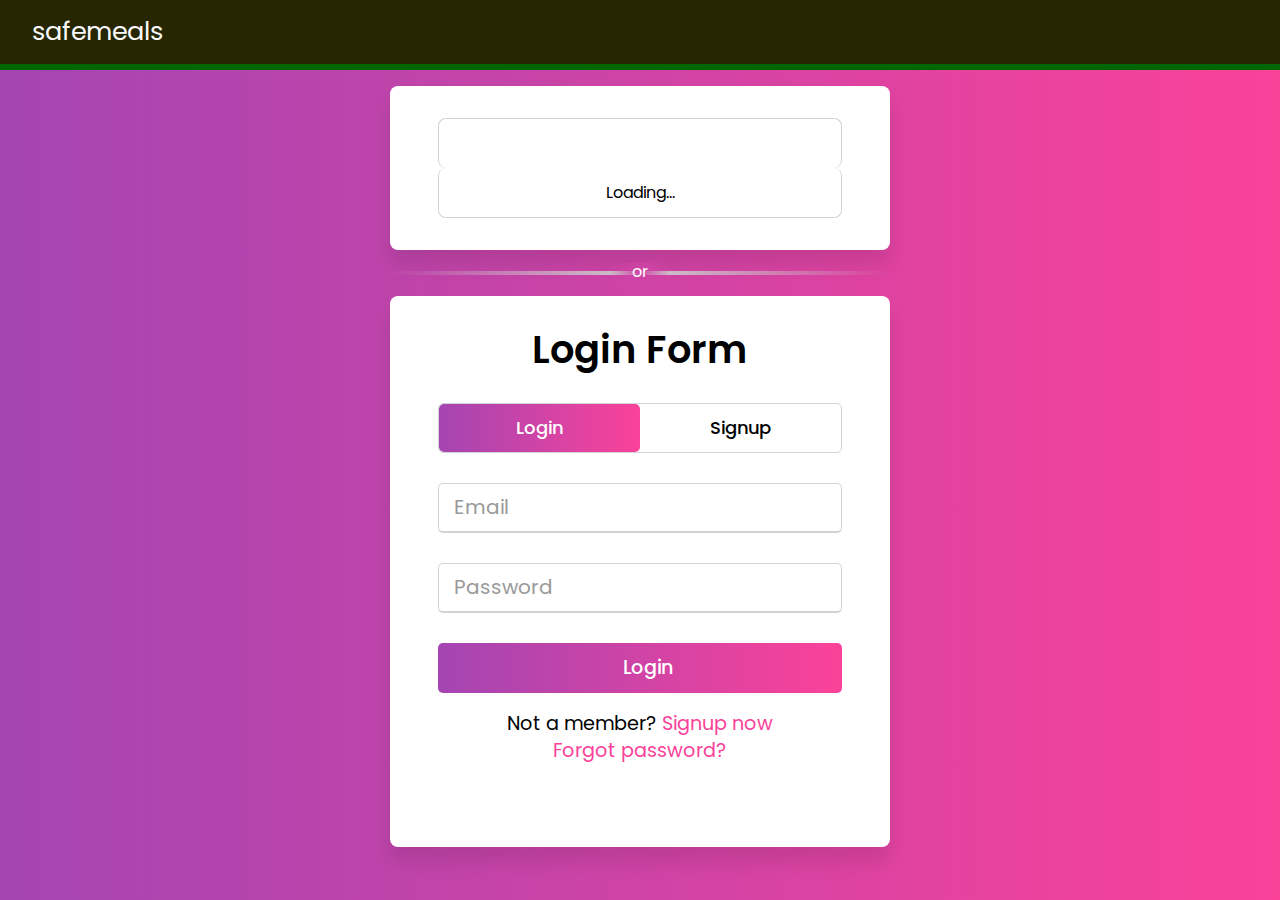
<file: index.html>
<!DOCTYPE html>
<!-- Created By CodingNepal -->
<html lang="en" dir="ltr">
<head>
	<meta charset="utf-8">
	<meta name="viewport" content="width=device-width, initial-scale=1.0">
	
	<link rel="preconnect" href="https://fonts.googleapis.com">
	<link rel="preconnect" href="https://fonts.gstatic.com" crossorigin>
	<link href="https://fonts.googleapis.com/css2?family=Poppins:wght@400;500;600;700&display=swap" rel="stylesheet">
	<link rel="stylesheet" href="https://fonts.googleapis.com/icon?family=Material+Icons">

	<title>Safemeals Authentication - Main</title>
	<link rel="shortcut icon" href="favicon.ico" type="image/x-icon">
	<link rel="stylesheet" href="/common.css">
	<link rel="stylesheet" href="/index.css">

	<script src="components.js"></script>
	<script src="countries.js"></script>
	<script src="common.js" defer></script>
	<script src="index.js" defer></script>
</head>
<body class="preload">

	<!-- HEADER -->
	<header>
		<div class="header-inner-container">
			<a href="/index.html"><span class="logo">safemeals</span></a>
			<div class="header-right">
				<a href="/updateuser.html"><span class="user" id="header-email"></span></a>
				<button id="logout-button">Logout</button>
			</div>
		</div>
	</header>

	<!-- STATUS BAR -->
	<p id="status-bar"></p>

	<!-- BANNER -->
	<div class="banner">
		<span class="banner-message"></span>
		<span id="close-banner" class="material-icons">clear</span>
	</div>

	<div class="main-container">

		<!-- LOADING SPINNER -->
		<div class="loading-spinner">
			<span></span>
			<span></span>
			<span></span>
			<span></span>
		</div>

		<!-- BUSINESS CARD -->
		<div class="business-card">
			<div class="front">
				<span class="material-icons">account_circle</span>
				<div class="company">See Profile</div>
			</div>
			<div class="back">
				<div class="image">
					<img src="" alt="pp">
					<span id="profile-name">Name</span>
				</div>
				<div class="empty"></div>
				<div class="info">
					<div class="profile-attribute">
						<span class="material-icons">email</span>
						<span id="profile-email">Email</span>
					</div>
					<div class="profile-attribute">
						<span class="material-icons">business</span>
						<span id="profile-role">Role</span>
					</div>
					<div class="profile-attribute">
						<span class="material-icons">face</span>
						<span id="profile-gender">Gender</span>
					</div>
					<div class="profile-attribute">
						<span class="material-icons">outlined_flag</span>
						<span id="profile-country">Country</span>
					</div>
					<div class="profile-attribute">
						<span class="material-icons">verified_user</span>
						<span id="profile-createdAt">Date</span>
					</div>
				</div>
			</div>
		</div>

		<!-- SAFEMEAL PROFILE CARD -->

		<!-- VERIFY EMAIL CONTAINER -->
		<div class="popup-container">
			<!-- Progress Bar -->
			<div class="progress-bar" id="progress-bar">
				<div></div>
			</div>
			<div class="popup-content">
				<h2 class="popup-title">Verify your email !</h2>
				<p class="popup-body">If you could not find the verification email in your email box, you can request a new one.</p>
				<a href="#" class="popup-button" id="send-email-button">Send Email</a>
				<small></small>
			</div>  
		</div>
		<div class="edit-container"></div>

		<!-- RESPONSE CONTAINER -->
		<div class="response-container">
			<div class="title-container">
				<span class="title">Server Response</span>
				<span id="clear-response" class="material-icons">clear</span>
			</div>
			<div class="json-container">
				<pre><code id="response"></code></pre>
			</div>
		</div>

	</div>

</body>
</html>
</file>
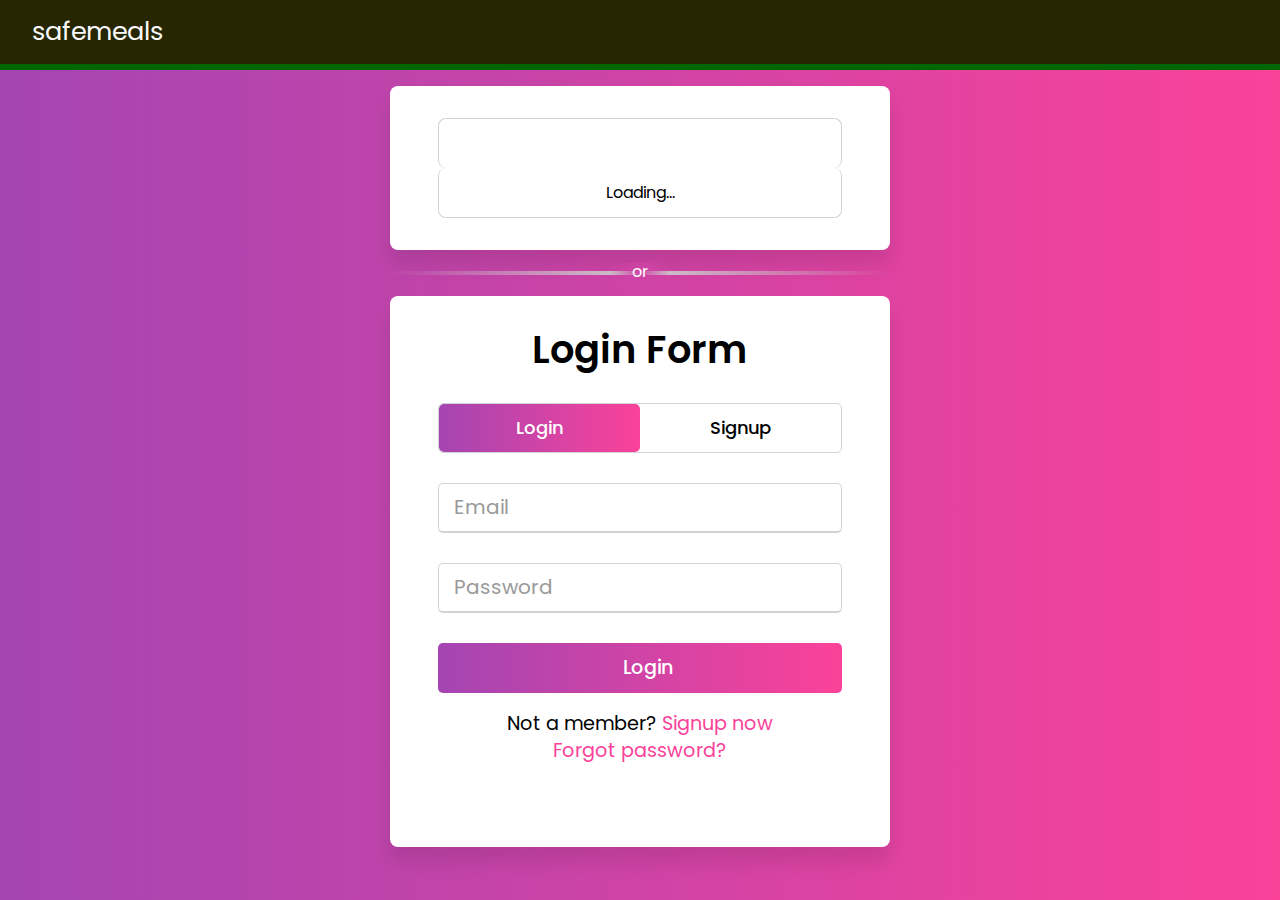
<file: adduser.html>
<!DOCTYPE html>
<!-- Created By CodingNepal -->
<html lang="en" dir="ltr">
<head>
	<meta charset="utf-8">
	<meta name="viewport" content="width=device-width, initial-scale=1.0">
	
	<link rel="preconnect" href="https://fonts.googleapis.com">
	<link rel="preconnect" href="https://fonts.gstatic.com" crossorigin>
	<link href="https://fonts.googleapis.com/css2?family=Poppins:wght@400;500;600;700&display=swap" rel="stylesheet">
	<link rel="stylesheet" href="https://fonts.googleapis.com/icon?family=Material+Icons">

	<title>Safemeals Authentication - Create Profile</title>
	<link rel="shortcut icon" href="favicon.ico" type="image/x-icon">
	<link rel="stylesheet" href="/common.css">

	<script src="components.js"></script>
	<script src="common.js" defer></script>
	<script src="adduser.js" defer></script>
</head>
<body class="preload">

	<!-- HEADER -->
	<header>
		<div class="header-inner-container">
			<a href="/index.html"><span class="logo">safemeals</span></a>
			<div class="header-right">
				<span class="user" id="header-email"></span>
				<button id="logout-button">Logout</button>
			</div>
		</div>
	</header>

	<!-- STATUS BAR -->
	<p id="status-bar"></p>

	<!-- BANNER -->
	<div class="banner">
		<span class="banner-message"></span>
		<span id="close-banner" class="material-icons">clear</span>
	</div>

	<div class="main-container">
		
		<!-- ADD USER FORM -->
		<div class="single-form-wrapper">
			<!-- Progress Bar -->
			<div class="progress-bar" id="progress-bar">
				<div></div>
			</div>
			<!-- Title -->
			<div class="form-title">
				<span>Create Profile</span> 
				<small></small>
			</div>
			<div class="form-container">
				<!-- Form -->
				<form action="#" id="adduser-form">
					<div class="field field-text">
						<input type="text" name="email" id="adduser-email">
						<small></small>
					</div>
					<div class="field field-text" hidden>
						<input type="text" name="role" id="adduser-role">
						<small></small>
					</div>
					<div class="field field-text">
						<input type="text" name="name" placeholder="Name" id="adduser-name">
						<small></small>
					</div>
					<div class="field field-select">
						<select name="gender" id="adduser-gender" autocomplete="off">
							<option value="" selected>Select a gender</option>
							<option value="male">Male</option>
							<option value="female">Female</option>
							<option value="none">Prefer not to specify</option>
						</select>
						<small></small>
					</div>
					<div class="field field-select">
						<select name="country" id="adduser-country" autocomplete="off"></select>
						<small></small>
					</div>
					<div class="field field-button">
						<input type="submit" value="Create" id="adduser-submit-button">
					</div>
				</form>
			</div>
		</div>

	</div>

</body>
</html>
</file>
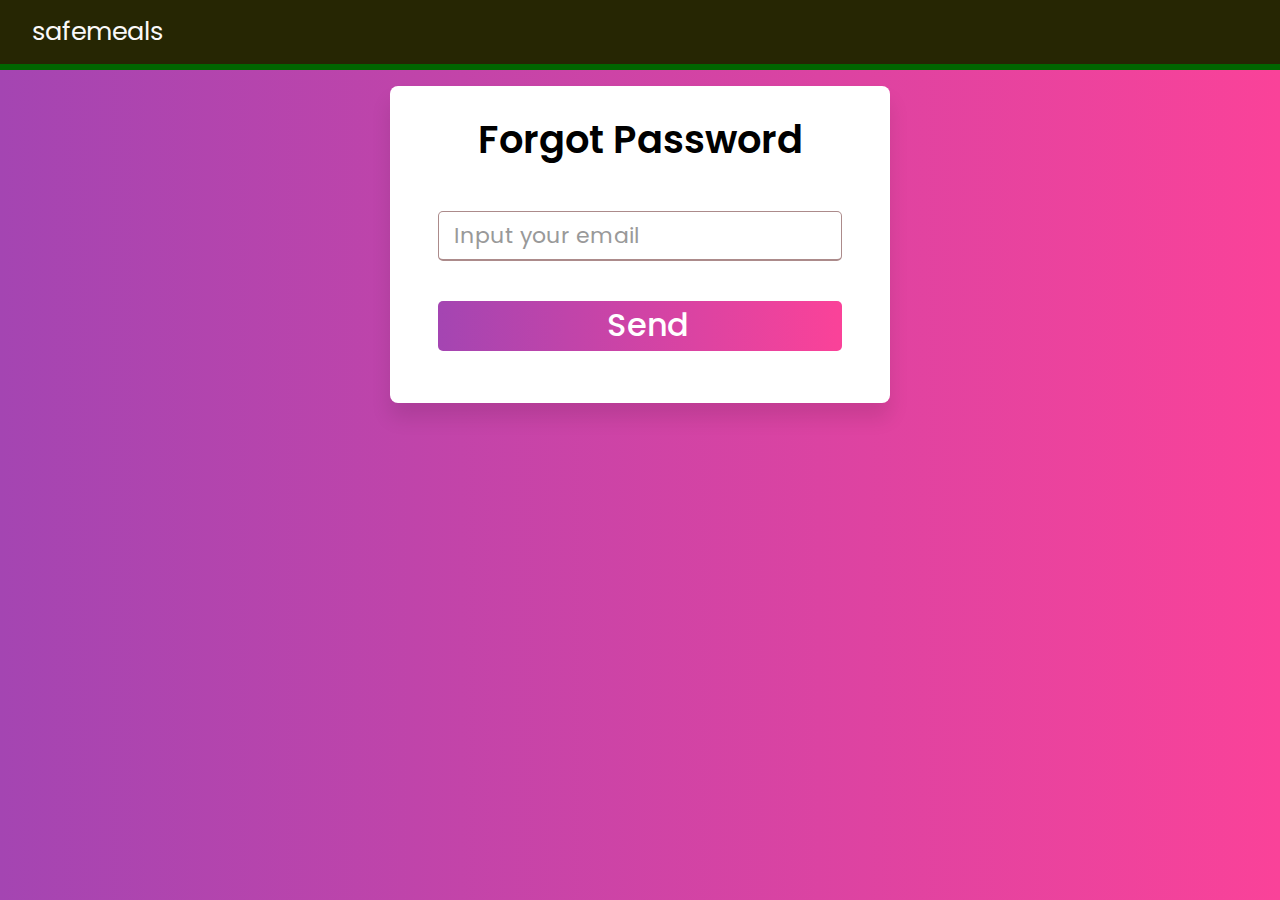
<file: forgot_password.html>
<!DOCTYPE html>
<!-- Created By CodingNepal -->
<html lang="en" dir="ltr">
<head>
	<meta charset="utf-8">
	<meta name="viewport" content="width=device-width, initial-scale=1.0">
	
	<link rel="preconnect" href="https://fonts.googleapis.com">
	<link rel="preconnect" href="https://fonts.gstatic.com" crossorigin>
	<link href="https://fonts.googleapis.com/css2?family=Poppins:wght@400;500;600;700&display=swap" rel="stylesheet">
	<link rel="stylesheet" href="https://fonts.googleapis.com/icon?family=Material+Icons">

	<title>Safemeals Authentication - Forgot Password</title>
	<link rel="shortcut icon" href="favicon.ico" type="image/x-icon">
	<link rel="stylesheet" href="/common.css">

	<script src="common.js" defer></script>
	<script src="forgot_password.js" defer></script>
</head>
<body class="preload">

	<!-- HEADER -->
	<header>
		<div class="header-inner-container">
			<a href="/index.html"><span class="logo">safemeals</span></a>
		</div>
	</header>

	<!-- STATUS BAR -->
	<p id="status-bar"></p>

	<!-- BANNER -->
	<div class="banner">
		<span class="banner-message"></span>
		<span id="close-banner" class="material-icons">clear</span>
	</div>

	<div class="main-container">

		<!-- FORGOT PASSWORD FORM -->
		<div class="single-form-wrapper">
			<!-- Progress Bar -->
			<div class="progress-bar" id="progress-bar">
				<div></div>
			</div>
			<!-- Title -->
			<div class="form-title">
				<span>Forgot Password</span> 
				<small></small>
			</div>
			<div class="form-container">
				<!-- Form -->
				<form action="#" id="forgotpassword-form">
					<div class="field field-text">
						<input type="text" name="email" placeholder="Input your email" id="forgotpassword-email">
						<small></small>
					</div>
					<div class="field field-button">
						<input type="submit" value="Send" id="forgotpassword-submit-button">
						<input type="button" value="Ok" id="forgotpassword-simple-button">
					</div>
				</form>
			</div>
		</div>

	</div>

</body>
</html>
</file>
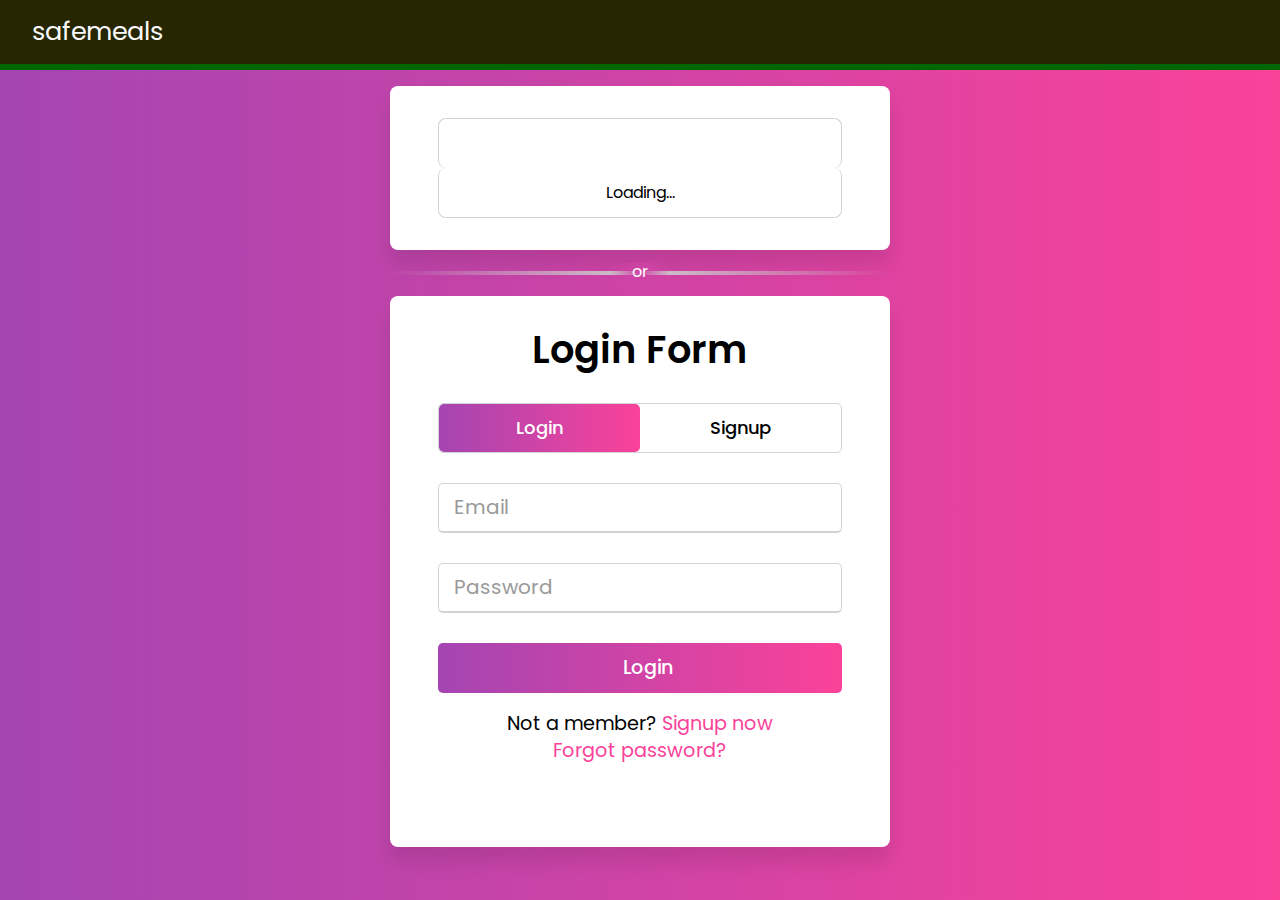
<file: login.html>
<!DOCTYPE html>
<!-- Created By CodingNepal -->
<html lang="en" dir="ltr">

<head>
	<meta charset="utf-8">
	<meta name="viewport" content="width=device-width, initial-scale=1.0">

	<link rel="preconnect" href="https://fonts.googleapis.com">
	<link rel="preconnect" href="https://fonts.gstatic.com" crossorigin>
	<link href="https://fonts.googleapis.com/css2?family=Poppins:wght@400;500;600;700&display=swap" rel="stylesheet">
	<link rel="stylesheet" href="https://fonts.googleapis.com/icon?family=Material+Icons">

	<title>Safemeals Authentication - Login/Signup</title>
	<link rel="shortcut icon" href="favicon.ico" type="image/x-icon">
	<link rel="stylesheet" href="/common.css">
	<link rel="stylesheet" href="/login.css">

	<script src="https://accounts.google.com/gsi/client" async defer></script>
	<script src="https://connect.facebook.net/en_US/sdk.js" async defer crossorigin="anonymous"
		nonce="jx3mf3IW"></script>
</head>

<body class="preload">
	<div id="fb-root"></div>

	<!-- HEADER -->
	<header>
		<div class="header-inner-container">
			<a href="/index.html"><span class="logo">safemeals</span></a>
		</div>
	</header>

	<!-- STATUS BAR -->
	<p id="status-bar"></p>

	<!-- BANNER -->
	<div class="banner">
		<span class="banner-message"></span>
		<span id="close-banner" class="material-icons">clear</span>
	</div>

	<div class="main-container">

		<!-- AUTH PROVIDERS -->
		<div class="wrapper auth-providers-wrapper">
			<!-- Progress Bar -->
			<div class="progress-bar" id="progress-bar-1">
				<div></div>
			</div>

			<!-- Google -->
			<div class="auth-provider google-container">
				<div id="google-signin-button" style="width: max-content;"></div>
			</div>

			<!-- Facebook -->
			<div class="auth-provider facebook-container">
				<div id="spinner">
					Loading...
				</div>
				<div class="fb-login-button" data-max-rows="1" data-size="large" data-button-type="continue_with"
					data-layout="default" data-auto-logout-link="false" data-use-continue-as="true">
				</div>
			</div>
		</div>

		<!-- Seperator -->
		<hr class="seperator">

		<!-- FORMS -->
		<div class="wrapper multiple-forms-wrapper">
			<!-- Progress Bar -->
			<div class="progress-bar" id="progress-bar-2">
				<div></div>
			</div>

			<!-- Title -->
			<div class="title-container">
				<div class="form-title" id="title-login-form">
					<span>Login Form</span>
					<small></small>
				</div>
				<div class="form-title" id="title-signup-form">
					<span>Signup Form</span>
					<small></small>
				</div>
			</div>

			<div class="form-container">

				<!-- Slider -->
				<div class="slide-controler">
					<input type="radio" name="slide" id="radio-login" checked>
					<input type="radio" name="slide" id="radio-signup">
					<label for="radio-login" class="slide login">Login</label>
					<label for="radio-signup" class="slide signup">Signup</label>
					<div class="slider-tab"></div>
				</div>

				<!-- Forms -->
				<div class="form-inner-container">
					<form action="#" class="login" id="login-form">
						<div class="field field-text">
							<input type="text" name="email" placeholder="Email" id="login-email">
							<small></small>
						</div>
						<div class="field field-text">
							<input type="password" name="password" placeholder="Password" id="login-password">
							<small></small>
						</div>
						<div class="field field-button">
							<input type="submit" value="Login" id="login-submit-button">
						</div>
						<div class="link" id="signup-link">
							Not a member? <a href="#">Signup now</a>
						</div>
						<div class="link" id="pass-link">
							<a href="forgot_password.html">Forgot password?</a>
						</div>
					</form>
					<form action="#" class="signup" id="signup-form">
						<div class="field field-text">
							<input type="text" name="email" placeholder="Email" id="signup-email">
							<small></small>
						</div>
						<div class="field field-text">
							<input type="password" name="password" placeholder="Password" id="signup-password">
							<small></small>
						</div>
						<div class="field field-text">
							<input type="password" name="passwordConfirmation" placeholder="Confirm password"
								id="signup-passwordConfirmation">
							<small></small>
						</div>
						<div class="field field-button">
							<input type="submit" value="Signup" id="signup-submit-button">
						</div>
						<div class="link" id="login-link">
							If you have already an account, <a href="#">Login</a>
						</div>
					</form>
				</div>
			</div>
		</div>
	</div>

	<script src="google.js"></script>
	<script src="facebook.js"></script>
	<script src="common.js"></script>
	<script src="login.js"></script>
</body>

</html>
</file>
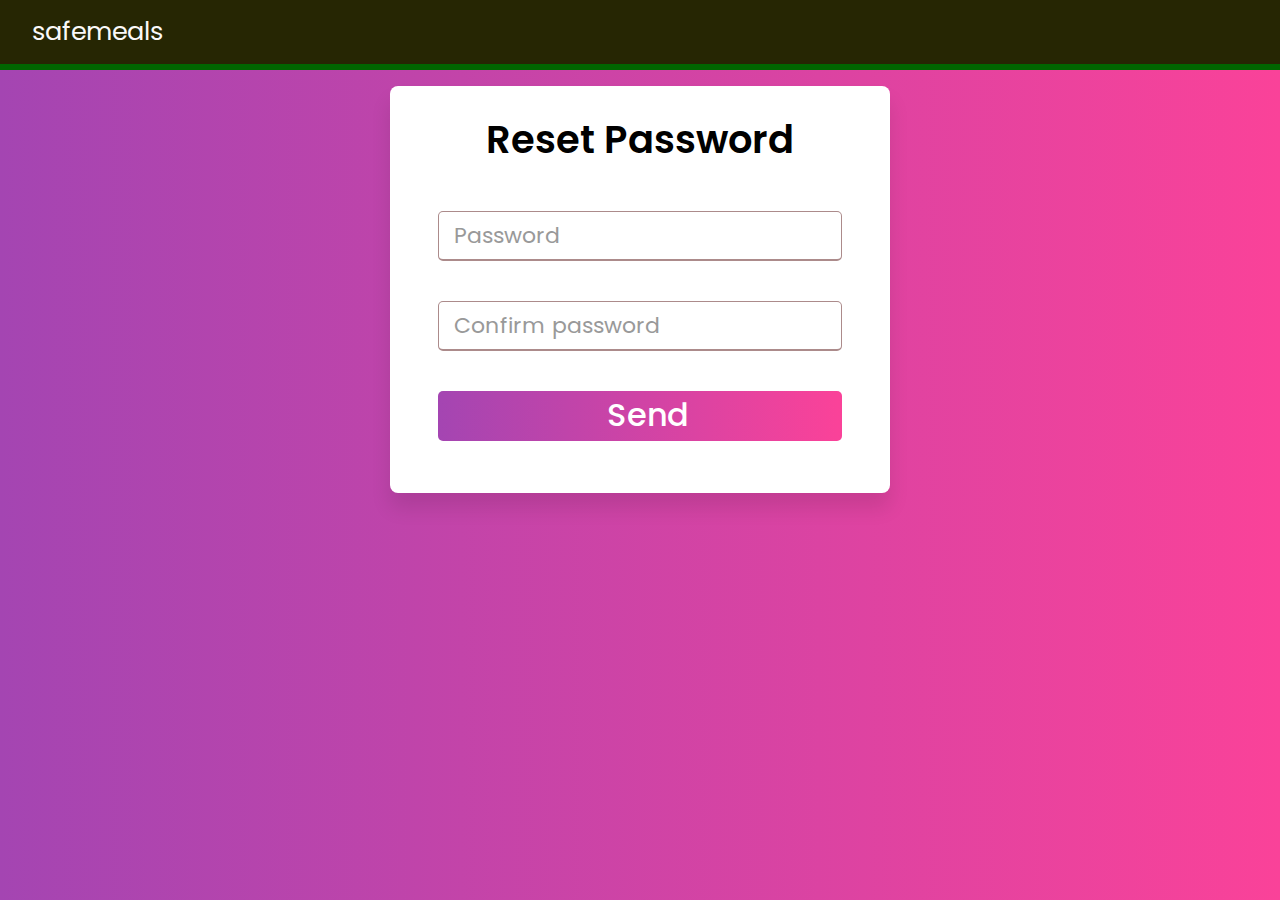
<file: reset_password.html>
<!DOCTYPE html>
<!-- Created By CodingNepal -->
<html lang="en" dir="ltr">
<head>
	<meta charset="utf-8">
	<meta name="viewport" content="width=device-width, initial-scale=1.0">
	
	<link rel="preconnect" href="https://fonts.googleapis.com">
	<link rel="preconnect" href="https://fonts.gstatic.com" crossorigin>
	<link href="https://fonts.googleapis.com/css2?family=Poppins:wght@400;500;600;700&display=swap" rel="stylesheet">
	<link rel="stylesheet" href="https://fonts.googleapis.com/icon?family=Material+Icons">

	<title>Safemeals Authentication - Reset Password</title>
	<link rel="shortcut icon" href="favicon.ico" type="image/x-icon">
	<link rel="stylesheet" href="/common.css">

	<script src="common.js" defer></script>
	<script src="reset_password.js" defer></script>
</head>
<body class="preload">

	<!-- HEADER -->
	<header>
		<div class="header-inner-container">
			<a href="/index.html"><span class="logo">safemeals</span></a>
		</div>
	</header>

	<!-- STATUS BAR -->
	<p id="status-bar"></p>

	<!-- BANNER -->
	<div class="banner">
		<span class="banner-message"></span>
		<span id="close-banner" class="material-icons">clear</span>
	</div>

	<div class="main-container">

		<!-- RESET PASSWORD FORM -->
		<div class="single-form-wrapper">
			<!-- Progress Bar -->
			<div class="progress-bar" id="progress-bar">
				<div></div>
			</div>
			<!-- Title -->
			<div class="form-title">
				<span>Reset Password</span> 
				<small></small>
			</div>
			<div class="form-container">
				<!-- Form -->
				<form action="#" id="resetpassword-form">
					<div class="field field-text">
						<input type="password" name="password" placeholder="Password" id="resetpassword-password">
						<small></small>
					</div>
					<div class="field field-text">
						<input type="password" name="passwordConfirmation" placeholder="Confirm password" id="resetpassword-passwordConfirmation">
						<small></small>
					</div>
					<div class="field field-button">
						<input type="submit" value="Send" id="resetpassword-submit-button">
						<input type="button" value="Ok" id="resetpassword-simple-button">
					</div>
				</form>
			</div>
		</div>

	</div>

</body>
</html>
</file>
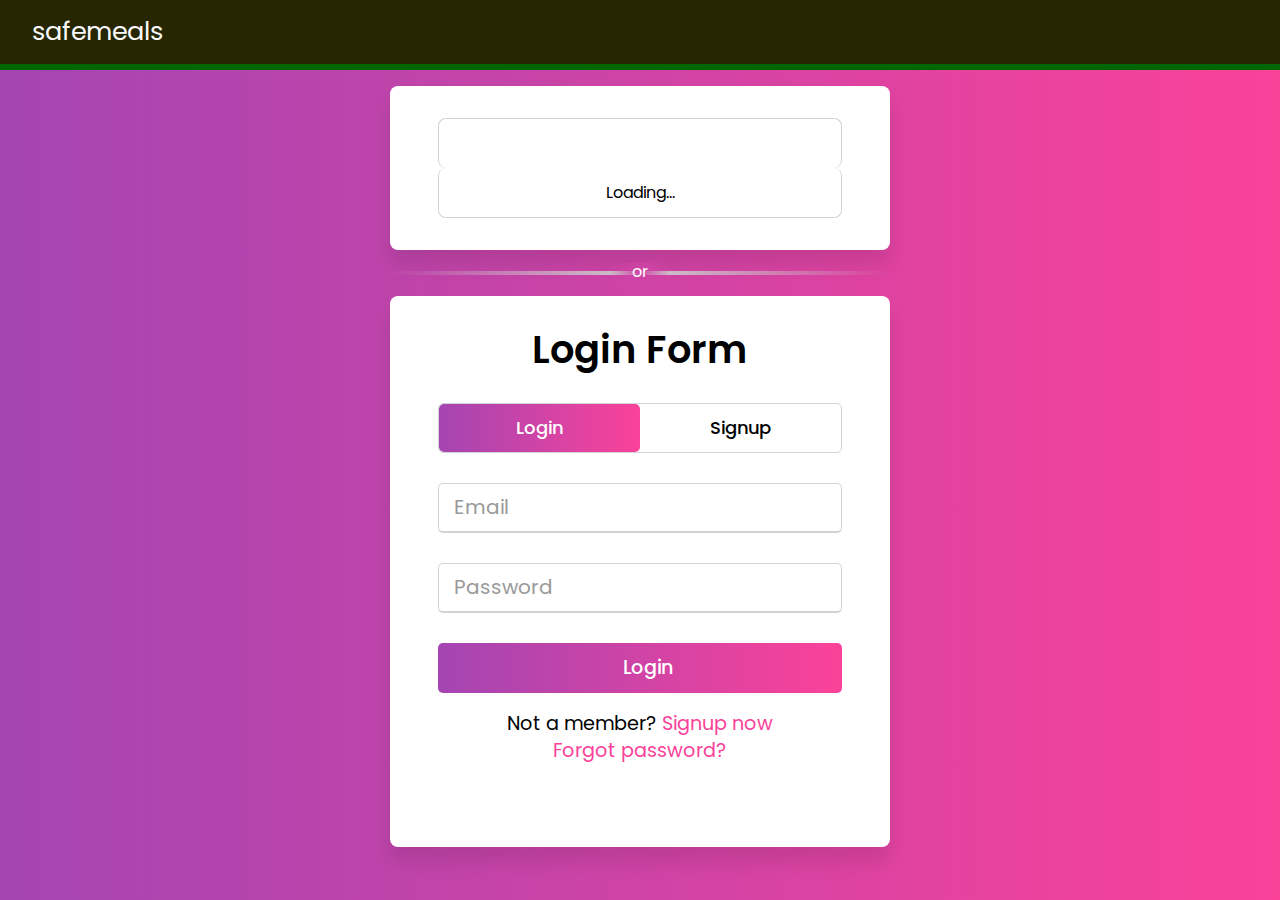
<file: updateuser.html>
<!DOCTYPE html>
<!-- Created By CodingNepal -->
<html lang="en" dir="ltr">
<head>
	<meta charset="utf-8">
	<meta name="viewport" content="width=device-width, initial-scale=1.0">
	
	<link rel="preconnect" href="https://fonts.googleapis.com">
	<link rel="preconnect" href="https://fonts.gstatic.com" crossorigin>
	<link href="https://fonts.googleapis.com/css2?family=Poppins:wght@400;500;600;700&display=swap" rel="stylesheet">
	<link rel="stylesheet" href="https://fonts.googleapis.com/icon?family=Material+Icons">

	<title>Safemeals Authentication - Update Profile</title>
	<link rel="shortcut icon" href="favicon.ico" type="image/x-icon">
	<link rel="stylesheet" href="/common.css">

	<script src="components.js"></script>
	<script src="common.js" defer></script>
	<script src="updateuser.js" defer></script>
</head>
<body class="preload">

	<!-- HEADER -->
	<header>
		<div class="header-inner-container">
			<a href="/index.html"><span class="logo">safemeals</span></a>
			<div class="header-right">
				<span class="user" id="header-email"></span>
				<button id="logout-button">Logout</button>
			</div>
		</div>
	</header>

	<!-- STATUS BAR -->
	<p id="status-bar"></p>

	<!-- BANNER -->
	<div class="banner">
		<span class="banner-message"></span>
		<span id="close-banner" class="material-icons">clear</span>
	</div>

	<div class="main-container">
		
		<!-- ADD USER FORM -->
		<div class="single-form-wrapper">
			<!-- Progress Bar -->
			<div class="progress-bar" id="progress-bar">
				<div></div>
			</div>
			<!-- Title -->
			<div class="form-title">
				<span>Update Profile</span> 
				<small></small>
			</div>
			<div class="form-container">
				<!-- Form -->
				<form action="#" id="updateuser-form">
					<div class="field field-text">
						<input type="text" name="email" id="updateuser-email">
						<small></small>
					</div>
					<div class="field field-text" hidden>
						<input type="text" name="role" id="updateuser-role">
						<small></small>
					</div>
					<div class="field field-text">
						<input type="text" name="name" placeholder="Name" id="updateuser-name">
						<small></small>
					</div>
					<div class="field field-select">
						<select name="gender" id="updateuser-gender" autocomplete="off">
							<option value="" selected>Select a gender</option>
							<option value="male">Male</option>
							<option value="female">Female</option>
							<option value="none">Prefer not to specify</option>
						</select>
						<small></small>
					</div>
					<div class="field field-select">
						<select name="country" id="updateuser-country" autocomplete="off"></select>
						<small></small>
					</div>
					<div class="field field-button">
						<input type="submit" value="Update" id="updateuser-submit-button">
						<input type="button" value="Ok" id="resetpassword-simple-button">
					</div>
				</form>
			</div>
		</div>

	</div>

</body>
</html>
</file>
<file: index.css>
/***************  BUSINESS CARD  ******************/

.business-card {
  width: 95vw;
  max-width: 500px;
  height: clamp(200px, 20rem, 280px);
  margin-top: 1rem;

  position: relative;
  display: none;

  perspective: 700px;
}

.business-card .front,
.business-card .back {
  width: 100%;
  height: 100%;
  -webkit-backface-visibility: hidden;
  backface-visibility: hidden;
  border-radius: clamp(12px, 1rem, 15px);
  overflow: hidden;

  position: absolute;
  top:0;
  left:0;

}

.business-card .front {
  background-color: #ffbb90;
  color: #242424;

  display: flex;
	flex-direction: column;
  justify-content: center;
  align-items: center;
  
  transition: transform 1s ease-in-out;
  -webkit-transition: -webkit-transform 1s ease-in-out;
}

.business-card:hover .front {
  transform: rotateX(180deg);
  -webkit-transform: rotateX(180deg);
}

.business-card .front span {
  font-size: clamp(50px, 8rem, 100px);
}

.business-card .front .company {
  font-size: clamp(12px, 1.4rem, 18px);
}

.business-card .front::before {
  content: "";
  border-radius: 50%;
  border: 1rem solid #24242420;
  position: absolute;
  top: -25%;
  height: 150%;
  width: 50%;

  transform: rotateZ(35deg);
  -webkit-transform: rotateZ(35deg);
}

.business-card .back {
  background-color: #242424;
  font-size: clamp(10px, 1rem, 15px);
  font-weight: 600;

  display: grid;
  grid-template-columns: 47% 3% 50%;

  transform: rotateX(-180deg);
  -webkit-transform: rotateX(-180deg);

  transition: transform 1s ease-in-out;
  -webkit-transition: -webkit-transform 1s ease-in-out;
}

.business-card:hover .back {
  transform: rotateX(0deg);
  -webkit-transform: rotateX(0deg);

  transition: transform 1s ease-in-out;
  -webkit-transition: -webkit-transform 1s ease-in-out;
}

.business-card .back .image,
.business-card .back .info {
  overflow: hidden;

  display: flex;
  flex-direction: column;
}

.business-card .back .image {
  border-top-right-radius: 50%;
  border-bottom-right-radius: 50%;
  background-color: #ffbb90;
  color: #242424;
  padding-right: 10%;

  align-items: center;
  justify-content: center;
}

.business-card .back .image img {
  width: 60%;
  object-fit: cover;
  border: 2px solid #242424;
  border-radius: 50%;
  padding: 4px;
}

.business-card .back .image span {
  font-size: 110%;
  margin-top: clamp(10px, 1rem, 13px);
}

.business-card .back .info {
  color: #ffbb90;

  align-items: flex-start;
  justify-content: space-evenly;
}

.business-card .back .profile-attribute {
  display: flex;
  align-items: center;
}

.business-card .back .material-icons {
  margin-right: 10px;
}

/***************  SAFEMEALS PROFILE CARD  ******************/

.safemeals-profile-card-empty,
.safemeals-profile-card {
    width: 95vw;
    max-width: 500px;
    min-height: 210px;
    margin-top: 1rem;
    padding: 0;

    border: 1px solid rgba(0, 0, 0, 0.3);
    border-radius: clamp(12px, 1rem, 15px);
    background-color: rgb(254, 243, 250);
    cursor: pointer;

    display: none;
    opacity: 0;
    position: relative;
}

.safemeals-profile-card.animate {
    display: grid;
    grid-template-rows: auto 1fr;

    animation: animate-opacity .5s ease-in-out forwards;
    -webkit-animation: animate-opacity .5s ease-in-out forwards;
}

.safemeals-profile-card.active {
    border: 1px solid rgb(255, 255, 255);
    background-color: rgb(87, 125, 249);
}

.safemeals-profile-card-empty {
    display: flex;
    justify-content: center;
    align-items: center;
}

.safemeals-profile-legend {
    padding: .3rem 1rem;
    letter-spacing: 2px;
    font-size: clamp(14px, 1.25rem, 16px);
    line-height: 100%;
    border-radius: 1rem;
    text-align: center;
    border: 1px solid gray;
    background-color: rgb(242, 242, 252);
    color: rgb(57, 79, 207);
}

.safemeals-profile-card.active .safemeals-profile-legend {
  background-color: rgb(65, 65, 184);
  color: white;
}

.safemeals-profile-legend > * {
  pointer-events: none;
}

.safemeals-profile-type {
  color: #242424;
}
.safemeals-profile-card.active .safemeals-profile-type {
  color: yellow;
}

.safemeals-profile-type::before {
  content: " (";
}
.safemeals-profile-type::after {
  content: ")";
}

/******* edit ******/
.safemeals-profile-card > .material-icons {
  position: absolute;
  top:0;
  right:0;
  transform: translate(40%, -80%);
  border-radius: 50%;
  border: 1px solid;
  padding: 3px;
  background-color: yellow;
}

.safemeals-profile-card.active > .material-icons {
  color: rgb(65, 65, 184);
}

.safemeals-profile-card > .material-icons:hover {
  background-color: rgb(215, 254, 197);

  transition: all 0.3s ease-in-out;
  -webkit-transition: all 0.3s ease-in-out;
}

/****  properties *****/

.safemeals-profile-properties {
  width: 95vw; /*it needed for safari, I set is as it is for the parent*/
  max-width: 498px;  /*it needed for safari - hr animation margin-left trick has enlarged the box weirdly */
  margin: 5px 0 2px 0;

  display: grid;
  grid-template-columns: 24% 22% 24% 30%;
}

.safemeals-profile-property {
  width: 100%;
  padding: 5px 0 2px 0;
  font-size: clamp(14px, 1.4rem, 17px);
  font-weight: 500;
  color: #242424;
  text-align: center;
  border-radius: 5px;
}

.safemeals-profile-card.active .safemeals-profile-property {
  color: rgb(255, 255, 255);
}

.safemeals-profile-property.active {
  color: #3a46f0;
}
.safemeals-profile-card.active .safemeals-profile-property.active {
  color: yellow;
}

.safemeals-profile-property:not(.active):hover {
  color: #4478e9;
  background-color: #ebe5fc;

  transition: all 0.4s ease;
  -webkit-transition: all 0.4s ease;
}
.safemeals-profile-card.active .safemeals-profile-property:not(.active):hover {
  color: yellow;
  background-color: rgb(134, 159, 243);
}

.safemeals-profile-properties hr {
  width: 100%;
  height: 2px;
  border: none;
  background-color: #3a46f0;

  transition: all 0.3s ease-in-out;
  -webkit-transition: all 0.3s ease-in-out;
}

.safemeals-profile-card.active .safemeals-profile-properties hr {
  background-color: yellow;
}

.safemeals-profile-property:nth-child(1).active ~ hr {
  margin-left: 2%;
  width: 99%;
}
.safemeals-profile-property:nth-child(2).active ~ hr {
  margin-left: 102%;
  width: 88%;
}
.safemeals-profile-property:nth-child(3).active ~ hr {
  margin-left: 192%;
  width: 99%;
}
.safemeals-profile-property:nth-child(4).active ~ hr {
  margin-left: 294%;
  width: 120%;
}

/****  values *****/
.safemeals-profile-values {
  min-height: 152px;
  padding-bottom: 0 1px 1px 1px 1px;
  /* background-color: yellow; */ 
  display: grid;
  place-items: center; 
}
.safemeals-profile-value {
  height: 100%;
  width: 100%;
  padding: 0 5px 5px 5px; /* it works with flex gap workaround */
  border-radius: 0 0 clamp(10px, 1rem, 13px) clamp(11px, 1rem, 13px);
  border: 1px solid lightgray;
}

.safemeals-profile-value:not(.active) {
  display: none;
}

.safemeals-profile-value.active {
  display: flex;
  flex-wrap: wrap;
  align-items: center;
  align-content: center;
  justify-content: center;
}

/* a workaround for flex gap in safari */
.safemeals-profile-value > * + * { margin-left: 5px;}
.safemeals-profile-value > * { margin-top: 5px;}

.safemeals-profile-value .chip {
  height: min-content;
  width: fit-content;
  padding: .4em .8em;
  border: 1px solid rgba(241, 136, 36, 0.1);
  border-radius: 1.5em;
  font-size: clamp(12px, 1.3rem, 16px);
  font-weight: 500;
  color: white;
  background-image: linear-gradient(0deg, #36295e, #1c1045);
  opacity: 0;
}

.safemeals-profile-value .chip:hover {
  color: yellow;
}

.safemeals-profile-value.active .chip {
  animation: animate-opacity 1.2s ease 0.1s forwards;
  -webkit-animation: animate-opacity 1.2s ease 0.1s forwards;
}

@keyframes animate-opacity {
  0% {opacity: 0;}
  100% {opacity: 1;}
}

@-webkit-keyframes animate-opacity {
  0% {opacity: 0;}
  100% {opacity: 1;}
}

/************* Ring **************/

.safemeals-profile-value.active .allergy-container {
  animation: animate-opacity 1.2s ease 0.1s forwards;
  -webkit-animation: animate-opacity 1.2s ease 0.1s forwards;
}

.allergy-container {
  height: clamp(70px, 7rem, 91px);
  width: clamp(70px, 7rem, 91px);
  position: relative;
  opacity: 0;
}

.allergy-container .allergy {
  position: absolute;
  top: 50%;
  left: 50%;
  transform: translate(-50%, -50%);
  -webkit-transform: translate(-50%, -50%);
  font-size: clamp(12px, 1.3rem, 16px);
  font-weight: 500;
  color: white;
  word-break: normal;
}

.allergy-container:hover .allergy {
    color: yellow;
}

.allergy-container .outer-ring {
  position: absolute;
  height: 100%;
  width: 100%;
  background-image: linear-gradient(135deg, #FEED07 0%, #FE6A50 5%, #ED00AA 15%, #2FE3FE 50%, #8900FF 100%);
  border-radius: 50%;
}

.allergy-container:hover .outer-ring {
  animation: rotateRing 2s ease infinite;
  -webkit-animation: rotateRing 2s ease infinite;
}

.allergy-container .inner-ring {
  height: 84%;
  width: 84%;

  background-image: linear-gradient(0deg, #36295e, #1c1045);
  border-radius: 50%;

  position: absolute;
  top: 50%;
  left: 50%;
  transform: translate(-50%, -50%);
  -webkit-transform: translate(-50%, -50%);
}

@keyframes rotateRing {
  0% {transform: rotate(0deg);}
  100% {transform: rotate(360deg);}
}

@-webkit-keyframes rotateRing {
  0% {-webkit-transform: rotate(0deg);}
  100% {-webkit-transform: rotate(360deg);}
}

/***************  RESPONSE CONTAINER  ******************/

.response-container {
  width: 95vw;
  max-width: 500px;
  background: #fff;
  padding: 1rem;
  margin-top: 1rem;
  border-radius: 5px;
  box-shadow: 0px 15px 20px rgba(0,0,0,0.1);

  display: none;
  flex-direction: column;
}

.response-container .title-container {
  width: 100%;
  margin-bottom: 1rem;
	padding: 0 1rem;

  position: relative;
  display: flex;
  justify-content: space-between;
  align-items: center;

  border: 1px solid black;
}

.response-container .title {
  font-size: clamp(14px, 1.4rem, 18px);
  font-weight: 600;
}

#clear-response {
	color:red;
  font-size: 125%;
}

#clear-response:hover {
	cursor: pointer;
}

.json-container {
	width: 100%;
	background-color: whitesmoke;
	border: 1px solid gray;
	padding: 1rem;
	overflow-y: scroll;
  font-size: clamp(12px, 1rem, 16px);
  overflow: hidden;
}

pre {
  white-space: pre-wrap;       /* Since CSS 2.1 */
  white-space: -moz-pre-wrap;  /* Mozilla, since 1999 */
  white-space: -pre-wrap;      /* Opera 4-6 */
  white-space: -o-pre-wrap;    /* Opera 7 */
  word-wrap: break-word;       /* Internet Explorer 5.5+ */
}
</file>
<file: login.css>
/***************  FORMS  ******************/

.wrapper {
	width: 95vw;
	max-width: 500px;
	padding: 2em 3em;
	margin: 1em 0;
	background: #fff;
	border-radius: .5em;
	box-shadow: 0px 15px 20px rgba(0,0,0,0.1);
	overflow: hidden;
}

.auth-providers-wrapper {
	position: relative;
	display: grid;
}

.auth-providers-wrapper .auth-provider {
	width: 100%;
	height: 50px;
	border: 1px solid lightgray;
	border-radius: .5em;

	display: flex;
	justify-content: center;
	align-items: center;
}

.auth-providers-wrapper .google-container {
	border-bottom: none;
	align-self: center;
}

.auth-providers-wrapper .facebook-container {
	border-top: none;
}

/***************  seperator  ******************/

.seperator {
	width: 100%;
	max-width: 500px;
	margin: 5px 0;
	border: 5px;
	height: 4px;
	background-image: linear-gradient(to right, transparent, #CCC, transparent);

	position: relative;
	overflow: visible;
}

.seperator::after {
	content: "or";
	padding: 0 20px;
	position: absolute;
	left: 50%;
	top: -8px;
	transform: translateX(-50%);
	background: radial-gradient(circle at center, rgb(208, 68, 166)  0, transparent 100%);
	color: white;
	border-radius: 10px;
}

/***************   ******************/

.multiple-forms-wrapper {
	position: relative;
}

.multiple-forms-wrapper .title-container {
	width: 200%;

	display: flex;
}

.multiple-forms-wrapper .form-title {
	width: 50%;
	position: relative;
	transition: all 0.6s cubic-bezier(0.68,-0.55,0.265,1.55);
}

.multiple-forms-wrapper .form-title span {
	width: 100%;

	font-size: clamp(2.4rem, 2.0vw, 2.2rem);
	font-weight: 600;
	text-align: center;

	display: block;
}

.multiple-forms-wrapper .form-title small {
	width: 100%;

	font-size: clamp(12px, 1.2rem, 18px);
	font-weight: 500;
	color: var(--color-red);
	text-align: center;

	display: none;
	position: absolute;
	bottom: -20px;
}

.multiple-forms-wrapper  .form-container {
	width: 100%;
	overflow: hidden;
}

.multiple-forms-wrapper .slide-controler {
	position: relative;
	display: flex;
	height: 50px;
	width: 100%;
	overflow: hidden;
	margin: 30px 0 0 0;
	justify-content: space-between;
	border: 1px solid lightgrey;
	border-radius: 5px;
}

.multiple-forms-wrapper .slide-controler .slide {
	height: 100%;
	width: 100%;
	color: #fff;
	font-size: 18px;
	font-weight: 500;
	text-align: center;
	line-height: 48px;
	cursor: pointer;
	z-index: 1;
	transition: all 0.6s ease;
}

.multiple-forms-wrapper .slide-controler label.signup {
  color: #000;
}

.multiple-forms-wrapper .slide-controler .slider-tab {
	position: absolute;
	height: 100%;
	width: 50%;
	left: 0;
	z-index: 0;
	border-radius: 5px;
	background: -webkit-linear-gradient(left, var(--color-purple), var(--color-red));
	transition: all 0.6s cubic-bezier(0.68,-0.55,0.265,1.55);
}

.multiple-forms-wrapper input[type="radio"] {
  display: none;
}

.multiple-forms-wrapper #radio-signup:checked ~ .slider-tab {
  left: 50%;
}

.multiple-forms-wrapper #radio-signup:checked ~ label.signup {
  color: #fff;
  cursor: default;
  user-select: none;
}

.multiple-forms-wrapper #radio-signup:checked ~ label.login {
  color: #000;
}

.multiple-forms-wrapper #radio-login:checked ~ label.signup {
  color: #000;
}

.multiple-forms-wrapper #radio-login:checked ~ label.login {
  cursor: default;
  user-select: none;
}

.multiple-forms-wrapper .form-inner-container {
  display: flex;
  width: 200%;
}

/************ Form ****************/

.multiple-forms-wrapper form {
  	width: 50%;
  	transition: all 0.6s cubic-bezier(0.68,-0.55,0.265,1.55);
}

.multiple-forms-wrapper .field {
	height: 50px;
	width: 100%;
	margin-top: 30px;
}

.multiple-forms-wrapper .field:first-child {
	margin-top: 30px;
}

.multiple-forms-wrapper .field input {
	height: 100%;
	width: 100%;
	outline: none;
	padding-left: 15px;
	border-radius: 5px;
	border: 1px solid lightgrey;
	border-bottom-width: 2px;
	font-size: clamp(16px, 1.6rem, 20px);
	transition: all 0.3s ease;
}

.multiple-forms-wrapper .field input:focus {
	border-color: #fc83bb;
	/* box-shadow: inset 0 0 3px #fb6aae; */
}

.multiple-forms-wrapper .field input::placeholder {
	color: #999;
	transition: all 0.3s ease;
}

.multiple-forms-wrapper .field input:focus::placeholder {
  	color: #b3b3b3;
}

.multiple-forms-wrapper .field-button {
	height: 50px;
	width: 100%;
	margin-bottom: 20px;
	position: relative;
}

.multiple-forms-wrapper .field-button input[type="submit"] {
	height: 100%;
	width: 100%;
	border: none;
	color: #fff;
	border-radius: 5px;
	font-size: clamp(15px, 1.2rem, 20px);
	font-weight: 500;
	cursor: pointer;

	background-image: linear-gradient(to right, var(--color-purple) 0%, var(--color-red) 33%, var(--color-purple) 66%, var(--color-red) 100%);
	background-size: 300% auto;
	background-origin: border-box;
	background-repeat: no-repeat;
	background-position: left;
	transition: all 0.6s ease;
}

.multiple-forms-wrapper .field-button:hover input[type="submit"] {
	background-position: right;
}

.multiple-forms-wrapper form small {
	color: var(--color-red);
	font-size: clamp(12px, 1.4rem, 16px);
	margin-left: 15px;
	margin-top: 3px;
	line-height: 12px;
	display: none;
}

.multiple-forms-wrapper form .link {
	margin-top: 5px;

	font-size: clamp(15px, 1.2rem, 20px);
	text-align: center;
}

.multiple-forms-wrapper form .link a {
	color: var(--color-red);
	text-decoration: none;
}

.multiple-forms-wrapper form .link a:hover {
  	text-decoration: underline;
}
</file>
<file: common.css>
@import url('./normalize.css');

:root {
	--color-purple: #a445b2;
	--color-red: #fa4299;
}

*,
*::after,
*::before {
  margin: 0;
  padding: 0;
  -webkit-box-sizing: border-box;
  -moz-box-sizing: border-box;
  box-sizing: border-box;
}

html {
	font-size: 10px;
}

@media only screen and (min-width: 320px) { html { font-size: 10px }} /* smaller phone viewpoints */
@media only screen and (min-width: 480px) { html { font-size: 12px }} /* small devices and most phones */
@media only screen and (min-width: 768px) { html { font-size: 13px }} /* most tablets */
@media only screen and (min-width: 992px) { html { font-size: 15px }} /* smaller desktop viewpoints */
@media only screen and (min-width: 1200px) { html { font-size: 16px }} /* large devices and wide screens */

body {
	height: 100vh;
	width: 100%;
	background: -webkit-linear-gradient(left, var(--color-purple), var(--color-red));
	font-family: 'Poppins', sans-serif;
}

.preload * {
	-webkit-transition: none !important;
	-moz-transition: none !important;
	-ms-transition: none !important;
	-o-transition: none !important;
	transition: none !important;
}

::selection {
	background: var(--color-red);
	color: #fff;
}

/***************  HEADER  ******************/

header {
	width: 100%;
	height: 2.5em;

	font-size: 1.6rem;
	background-color: rgb(38, 38, 3);
	color: rgb(250, 249, 249);

	display: flex;
	justify-content: center;
}

.header-inner-container {
	width: 95vw;
	height: 100%;
	max-width: 1300px;

	display: flex;
	justify-content: space-between;
	align-items: center;
}

header a {
	color: rgb(250, 249, 249);
	text-decoration: none;
}

#header-email {
  	font-size: 1.2rem;
}

#logout-button {
	padding: .4em .5em;
	margin-left: .5em;

	font-size: 1.25rem;
	font-weight: 500;
	border: none;
	border-radius: .5em;
	background-color:#fff;
	color: #000;

	-webkit-transition: all 0.4s;
	-moz-transition: all 0.4s;
	-ms-transition: all 0.4s;
	-o-transition: all 0.4s;
	transition: all 0.4s;
}

#logout-button:hover {
	background-color: dodgerblue;
	color: #fff;
	cursor: pointer;
}


/***************  STATUS BAR  ******************/

#status-bar {
	width: 100%;
	height: .4em;
	font-family: halvetica;
	color: #fff;
	letter-spacing: 2px;
}


/***************  BANNER  ******************/

.banner {
	width: 100%;
	height: 0;
	padding: 0 1em;

	font-size: 1.5rem;
	background: -webkit-linear-gradient(left, rgb(182, 176, 6), rgb(252, 252, 84));

	display: flex;
	justify-content: space-between;
	align-items: center;
  
	-webkit-transition: height 0.8s cubic-bezier(0.68,-0.55,0.265,1.55);
	-moz-transition: height 0.8s cubic-bezier(0.68,-0.55,0.265,1.55);
	-ms-transition: height 0.8s cubic-bezier(0.68,-0.55,0.265,1.55);
	-o-transition: height 0.8s cubic-bezier(0.68,-0.55,0.265,1.55);
	transition: height 0.8s cubic-bezier(0.68,-0.55,0.265,1.55);
}
  
.banner.show {
	height: 2.5em;
}
  
.banner-message {
	opacity: 0;
	line-height: 100%;
  
	-webkit-transition: all 0.8s cubic-bezier(0.68,-0.55,0.265,1.55);
	-moz-transition: all 0.8s cubic-bezier(0.68,-0.55,0.265,1.55);
	-ms-transition: all 0.8s cubic-bezier(0.68,-0.55,0.265,1.55);
	-o-transition: all 0.8s cubic-bezier(0.68,-0.55,0.265,1.55);
	transition: all 0.8s cubic-bezier(0.68,-0.55,0.265,1.55);
}
  
.banner.show .banner-message {
	opacity: 1;

	-webkit-transition: all 0.8s cubic-bezier(0.68,-0.55,0.265,1.55);
	-moz-transition: all 0.8s cubic-bezier(0.68,-0.55,0.265,1.55);
	-ms-transition: all 0.8s cubic-bezier(0.68,-0.55,0.265,1.55);
	-o-transition: all 0.8s cubic-bezier(0.68,-0.55,0.265,1.55);
	transition: all 0.8s cubic-bezier(0.68,-0.55,0.265,1.55);
}
  
#close-banner {
	color:var(--color-purple);
	font-size: 125%;
	margin-left: 1em;
	opacity: 0;

	-webkit-transition: all 0.8s cubic-bezier(0.68,-0.55,0.265,1.55);
	-moz-transition: all 0.8s cubic-bezier(0.68,-0.55,0.265,1.55);
	-ms-transition: all 0.8s cubic-bezier(0.68,-0.55,0.265,1.55);
	-o-transition: all 0.8s cubic-bezier(0.68,-0.55,0.265,1.55);
	transition: all 0.8s cubic-bezier(0.68,-0.55,0.265,1.55);
}
  
.banner.show #close-banner {
	opacity: 1;

	-webkit-transition: all 0.8s cubic-bezier(0.68,-0.55,0.265,1.55);
	-moz-transition: all 0.8s cubic-bezier(0.68,-0.55,0.265,1.55);
	-ms-transition: all 0.8s cubic-bezier(0.68,-0.55,0.265,1.55);
	-o-transition: all 0.8s cubic-bezier(0.68,-0.55,0.265,1.55);
	transition: all 0.8s cubic-bezier(0.68,-0.55,0.265,1.55);
}
  
.banner.show #close-banner:hover {
	cursor: pointer;
}


/***************  MAIN CONTAINER  ******************/

.main-container {
	width: 100%;
	padding-bottom: 2em;

	display: flex;
	flex-direction: column;
	align-items: center;
	justify-content: flex-start;
}

/***************  SINGLE FORM WRAPPER  ******************/

.single-form-wrapper {
	width: 95vw;
	max-width: 500px;
	padding: 2em 3em;
	margin: 1em 0;
	background: #fff;
	border-radius: .5em;
	box-shadow: 0px 15px 20px rgba(0,0,0,0.1);
	overflow: hidden;
	position: relative;
}

.single-form-wrapper .form-title {
	width: 100%;

	font-size: clamp(2.4rem, 2.0vw, 2.2rem);
	font-weight: 600;
	text-align: center;

	position: relative;
}

.single-form-wrapper .form-title small {
	width: 100%;

	font-size: clamp(12px, 1.2rem, 18px);
	line-height: 100%;
	color: var(--color-red);
	text-align: center;

	display: none;
	position: absolute;
	bottom: -2em;
}

.single-form-wrapper .form-title small.success {
	color: #0e783e;
}

.single-form-wrapper .form-container {
	width: 100%;
  	display: flex;
}

.single-form-wrapper form {
  	width: 100%;
}

.single-form-wrapper form .field {
	height: 50px;
	width: 100%;
	margin-top: 2.5rem;
}

.single-form-wrapper form .field:first-child {
	margin-top: 3rem;
}

.single-form-wrapper .field select,
.single-form-wrapper .field input {
	height: 100%;
	width: 100%;
	outline: none;
	padding-left: 15px;
	border-radius: 5px;
	border: 1px solid rgb(172, 139, 139);
	border-bottom-width: 2px;
	font-size: clamp(14px, 1.6rem, 22px);
}

.single-form-wrapper .field input {
	-webkit-transition: all 0.3s ease;
	-moz-transition: all 0.3s ease;
	-ms-transition: all 0.3s ease;
	-o-transition: all 0.3s ease;
	transition: all 0.3s ease;
}

.single-form-wrapper .field input:focus {
	border-color: #fc83bb;
	/* box-shadow: inset 0 0 3px #fb6aae; */
}

.single-form-wrapper .field input::placeholder {
	color: #999;
	
	-webkit-transition: all 0.3s ease;
	-moz-transition: all 0.3s ease;
	-ms-transition: all 0.3s ease;
	-o-transition: all 0.3s ease;
	transition: all 0.3s ease;
}

.single-form-wrapper .field input:focus::placeholder {
  	color: #b3b3b3;
}

.single-form-wrapper form small {
	color: var(--color-red);
	font-size: clamp(12px, 1.2rem, 18px);
	display: none;
}

select {
	-webkit-appearance: none;
	-moz-appearance: none;
	appearance: none;       /* Remove default arrow */

	background: #fff;

	background-image: url(images/arrow-down.png);   /* Add custom arrow */
	background-repeat: no-repeat;
	background-position: right;

    -webkit-user-select: none;
    -moz-user-select: none;
	user-select: none;
}

select:disabled {
	color: #000;
}

.single-form-wrapper .field-button {
	height: 50px;
	width: 100%;
	margin-bottom: 20px;
	position: relative;
}

.single-form-wrapper .field-button input[type="submit"],
.single-form-wrapper .field-button input[type="button"] {
	height: 100%;
	width: 100%;
	border: none;
	color: #fff;
	border-radius: 5px;
	font-size: 2rem;
	font-weight: 500;
	cursor: pointer;

	background-image: linear-gradient(to right, var(--color-purple) 0%, var(--color-red) 33%, var(--color-purple) 66%, var(--color-red) 100%);
	background-size: 300% auto;
	background-origin: border-box;
	background-repeat: no-repeat;
	background-position: left;

	-webkit-transition: all 0.6s ease;
	-moz-transition: all 0.6s ease;
	-ms-transition: all 0.6s ease;
	-o-transition: all 0.6s ease;
	transition: all 0.6s ease;
}

.single-form-wrapper .field-button input:disabled {
	cursor: auto;
	background: #949999;
}

.single-form-wrapper .field-button:hover input[type="submit"],
.single-form-wrapper .field-button:hover input[type="button"] {
	background-position: right;
}

.single-form-wrapper .field-button input[type="button"] {
	display: none;
}

/***************  POPUP CONTAINER  ******************/

.popup-container {
	width: 95vw;
	max-width: 500px;
	margin-top: 1rem;
	padding: 0.8em;

	background-color: #fff;
	border-radius: .5em;
	box-shadow: 0 10px 40px -14px rgba(0,0,0,0.25);
  
	overflow: hidden;
	position: relative;
	display: none;
}
  
.popup-content {
	width: 100%;
	padding: 1em;
	border-radius: .5em;
	border: 1px solid lightgray;
	font-size: 1.25rem;
  
	display: flex;
	flex-direction: column;
	align-items: center;
	justify-content: center;
}
  
.popup-title {
	color: #242424;
	line-height: 100%;
	font-weight: 600;
}

.popup-body {
	padding: 1.6em 0;
	font-size: 1.25rem;
	line-height: 125%;
	color: darkgray;
	font-weight: 400;
	text-align: center;
}
	
.popup-button {
	display: block;
	width: 60%;
	padding: 5px 0;
	text-align: center;
	text-decoration: none;
	font-weight: 500;
	color: #fff;
	cursor: pointer;
	
	border-radius: 5px;
  
	background-size: 200% auto;
	box-shadow: 0 4px 6px rgba(50,50,93,.11), 0 1px 3px rgba(0,0,0,.08);
	background-image: linear-gradient(to right, var(--color-purple) 0%, var(--color-red) 33%, var(--color-purple) 66%, var(--color-red) 100%);
	background-size: 300% auto;
	background-origin: border-box;
	background-repeat: no-repeat;
	background-position: left;
	
	-webkit-transition: all 0.6s ease;
	-moz-transition: all 0.6s ease;
	-ms-transition: all 0.6s ease;
	-o-transition: all 0.6s ease;
	transition: all 0.6s ease;
}  
.popup-button:hover {
	background-position: right;
}

.popup-button.disabled {
	cursor: auto;
	background: #949999;
}
  
.popup-container small {
	display: none;
	position: absolute;
	bottom: 14px;
	width: 100%;
	font-size: 0.7em;
	text-align: center;
}
  
.popup-container small.success {
	color: green;
}
  
.popup-container small.failure {
	color: var(--color-red);
}
  

/***************  PROGRESS BAR ANIMATION  ******************/

.progress-bar {
	display: none;
	position:absolute;
	top:1px;
	left:50%;
	transform:translateX(-50%);
	-webkit-transform:translateX(-50%);
	max-width: 500px;
	width: 100%;
	height: 6px;
	background:#acece6;
	overflow:hidden;
}

.progress-bar div:before {
	content:"";
	position:absolute;
	top:0px;
	left:0px;
	bottom:0px;
	background:#949999;

	animation: box-1 2100ms cubic-bezier(0.65,0.81,0.73,0.4) infinite;
	-webkit-animation: box-1 2100ms cubic-bezier(0.65,0.81,0.73,0.4) infinite;
}
.progress-bar div:after {
	content:"";
	position:absolute;
	top:0px;
	left:0px;
	bottom:0px;
	background:#26a69a;

	animation: box-2 2100ms cubic-bezier(0.16,0.84,0.44,1) 1150ms infinite;
	-webkit-animation: box-2 2100ms cubic-bezier(0.16,0.84,0.44,1) 1150ms infinite;
}
@keyframes box-1 {
	0% {
		left:-35%;
		right:100%;
	}

	60%,100% {
		left:100%;
		right:-90%;
	}
}

@-webkit-keyframes box-1 {
	0% {
		left:-35%;
		right:100%;
	}

	60%,100% {
		left:100%;
		right:-90%;
	}
}

@keyframes box-2 {
	0% {
		left:-200%;
		right:100%;
	}
	
	60%,100% {
		left:107%;
		right:-8%;
	}
}

@-webkit-keyframes box-2 {
	0% {
		left:-200%;
		right:100%;
	}
	
	60%,100% {
		left:107%;
		right:-8%;
	}
}
/***************  LOADING SPINNER ANIMATION  ******************/

.loading-spinner {
	width: 4em;
	margin-top: 10em;
  
	display: flex;
	flex-wrap: wrap;
	animation: rotating 1s linear infinite;
	-webkit-animation: rotating 1s linear infinite;
}
  
@keyframes rotating {
	to {
		transform: rotate(360deg);
	}
}

@-webkit-keyframes rotating {
	to {
		-webkit-transform: rotate(360deg);
	}
}
  
.loading-spinner span {
	width: 1.6em;
	height: 1.6em;
	margin: .2em;
	background-color: red;
	animation: scaling 1.5s linear infinite;
	-webkit-animation: scaling 1.5s linear infinite;
}

@keyframes scaling {
	50% {
		transform: scale(1.2);
	}
}

@-webkit-keyframes scaling {
	50% {
		-webkit-transform: scale(1.2);
	}
}
  
.loading-spinner span:first-child {
	border-radius: 50% 50% 0 50%;
	background-color: #e77f67;
	transform-origin: bottom right;
	-webkit-transform-origin: bottom right;
}
  
.loading-spinner span:nth-child(2) {
	border-radius: 50% 50% 50% 0;
	background-color: #778beb;
	transform-origin: bottom left;
	-webkit-transform-origin: bottom left;
	animation-delay: .5s;
	-webkit-animation-delay: 1s; 
}

.loading-spinner span:nth-child(3) {
	border-radius: 50% 0 50% 50%;
	background-color: #f8a5c2;
	transform-origin: top right;
	-webkit-transform-origin: top right;
	animation-delay: 1.5s;
	-webkit-animation-delay: 1s; 
}

.loading-spinner span:last-child {
	border-radius: 0 50% 50% 50%;
	background-color: #f5cd79;
	transform-origin: top left;
	-webkit-transform-origin: top left;
	animation-delay: 1s;
	-webkit-animation-delay: 1s; 
}
</file>
